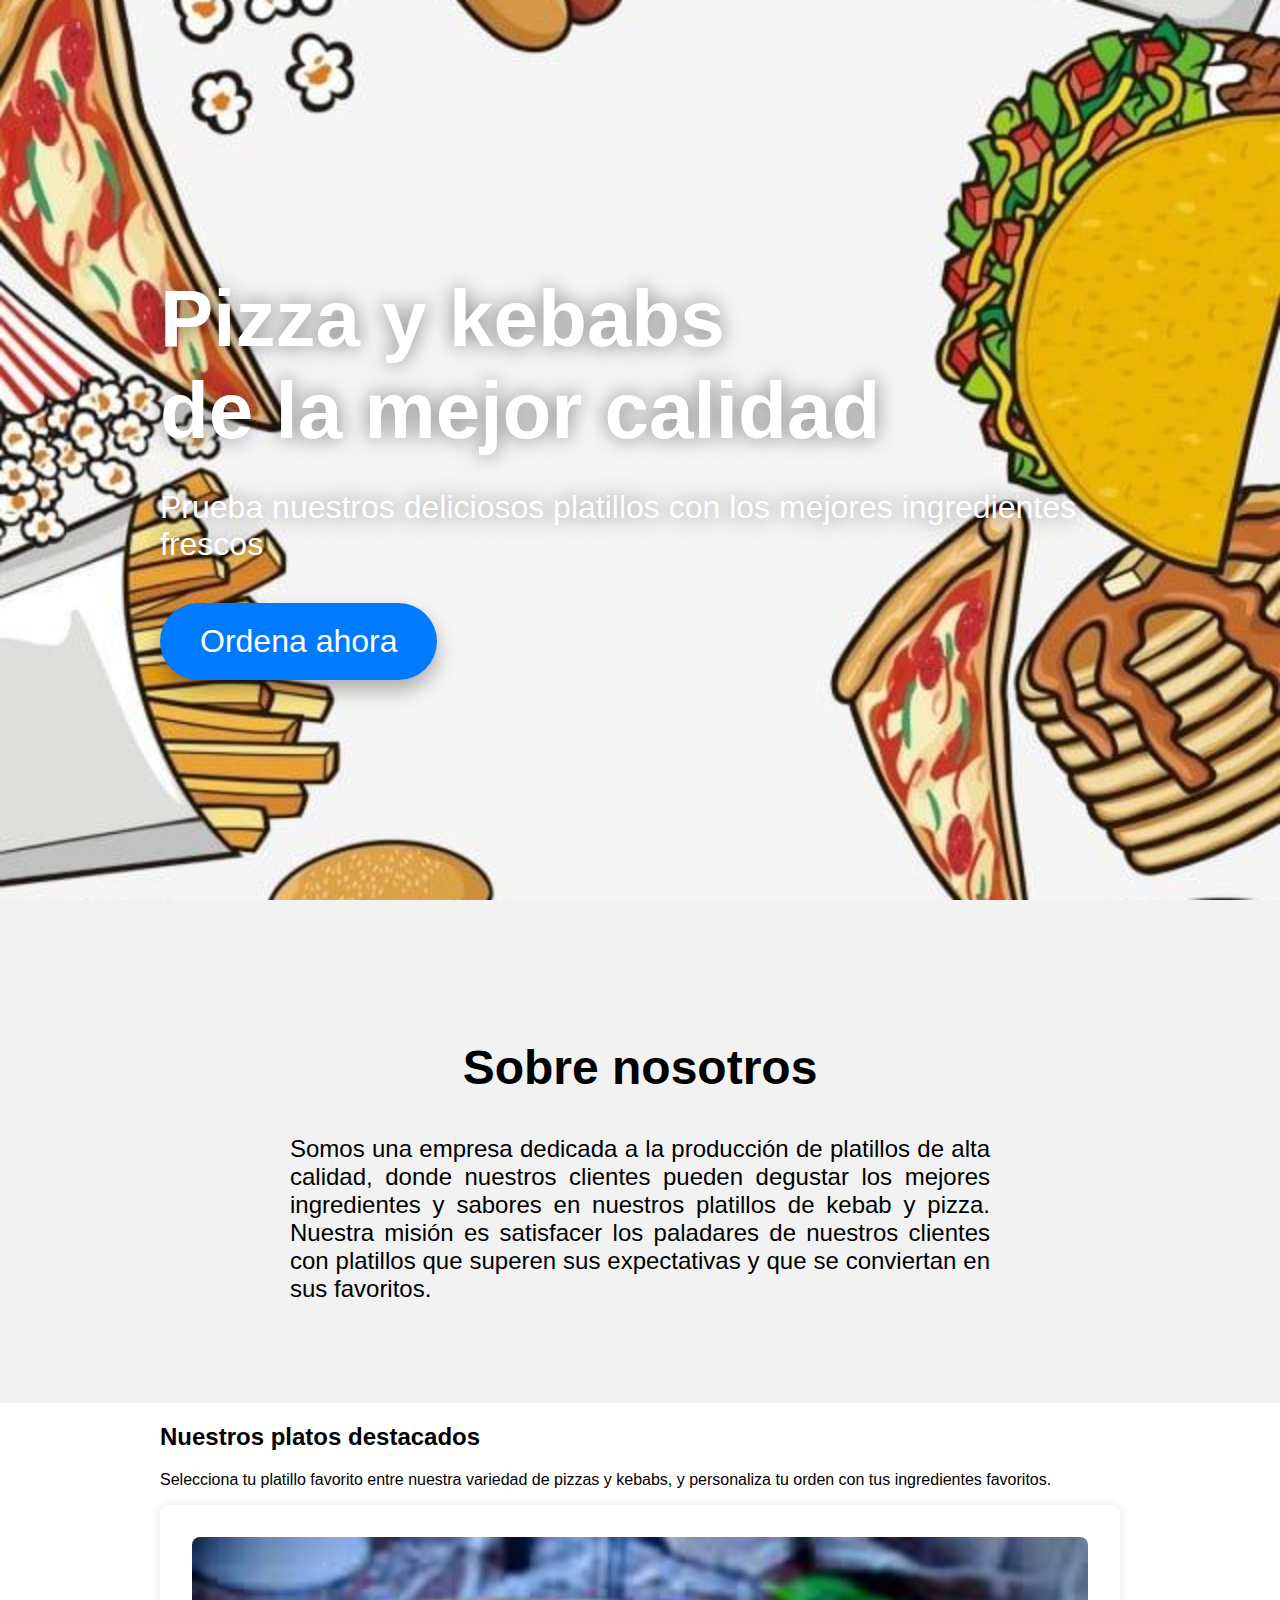
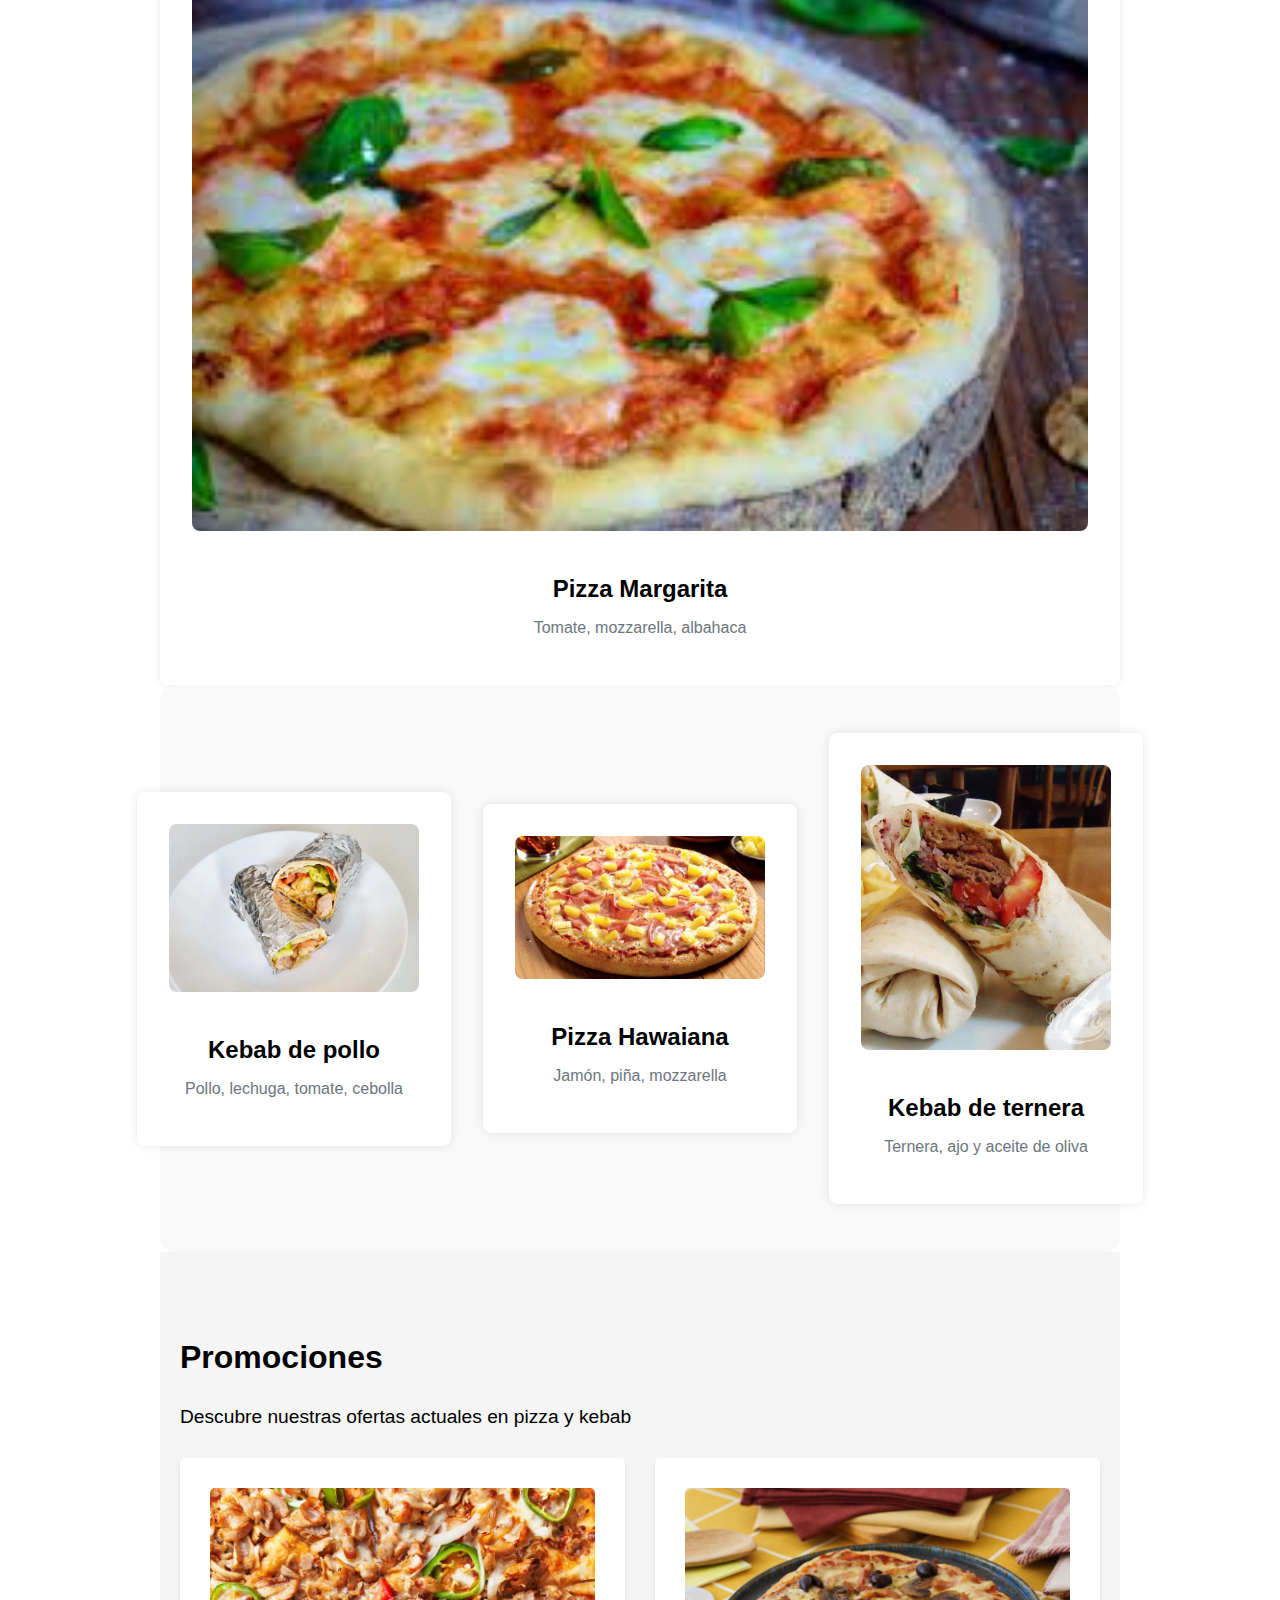
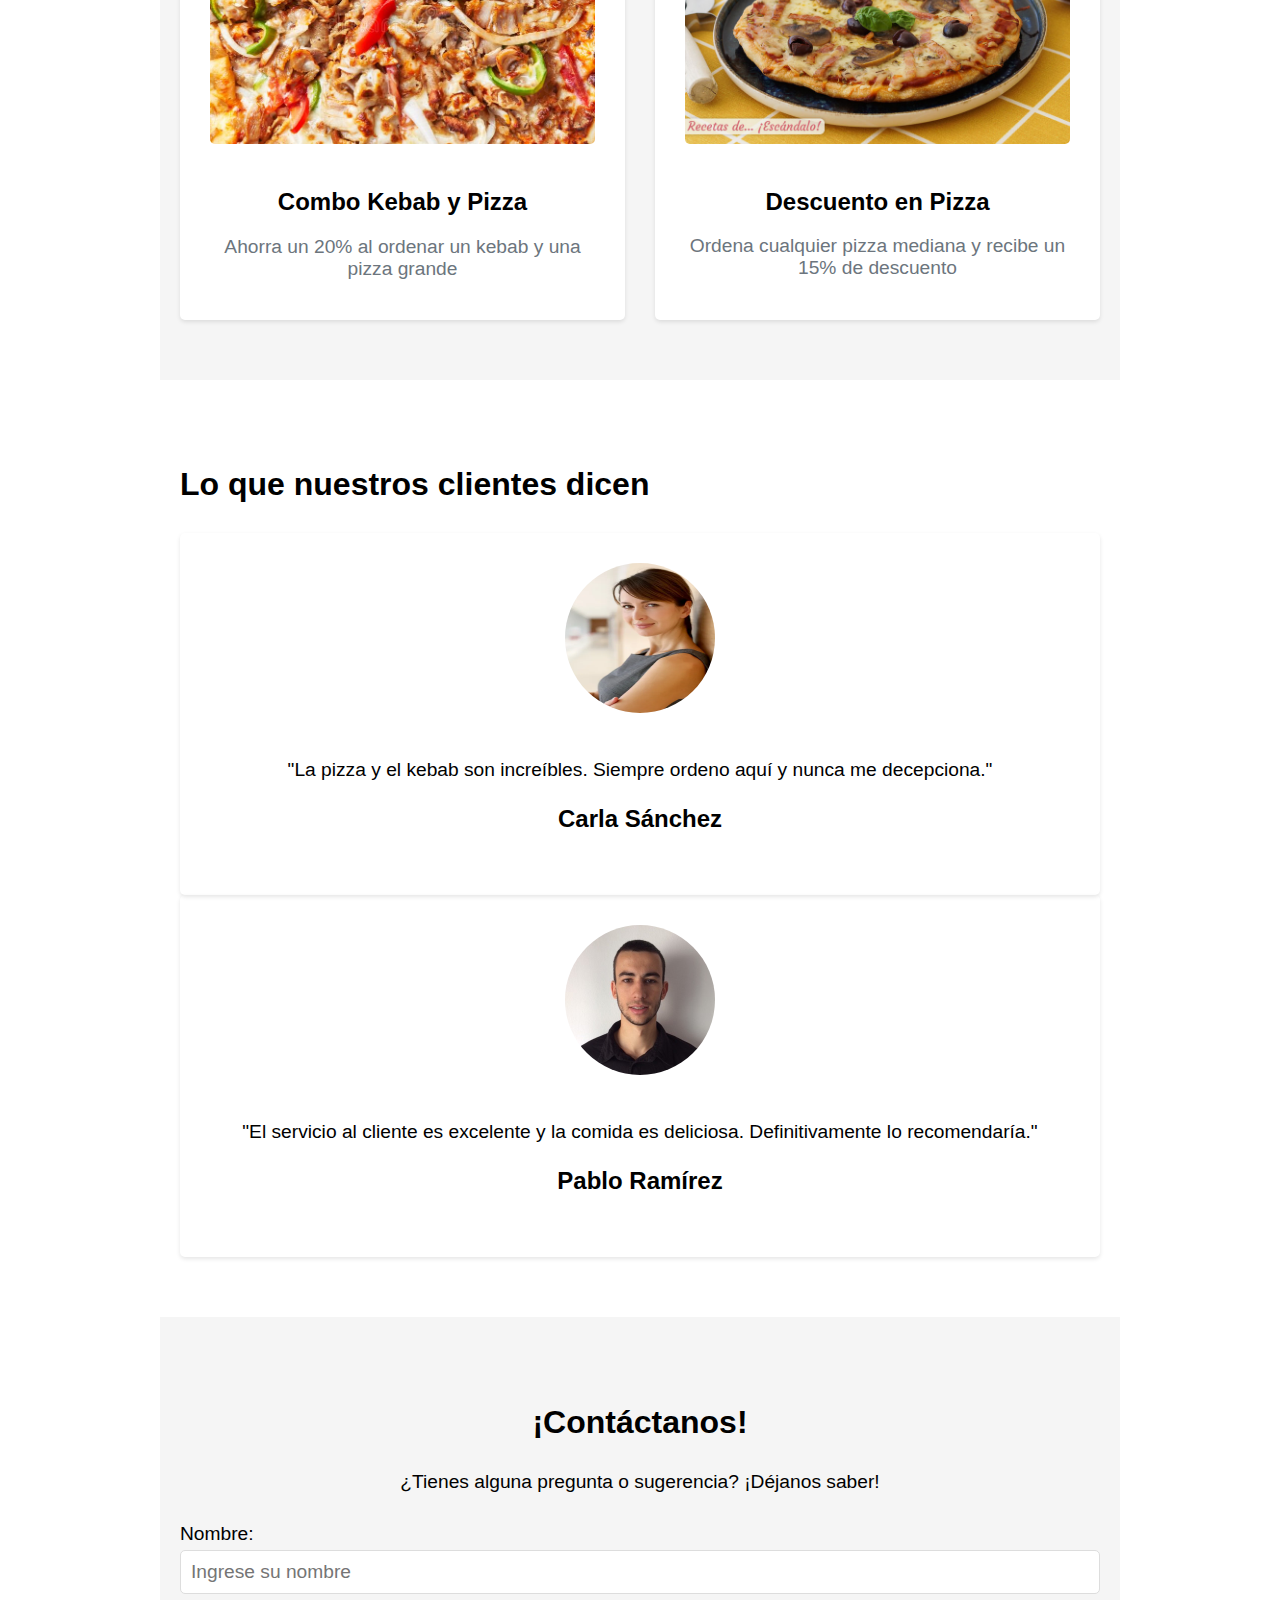
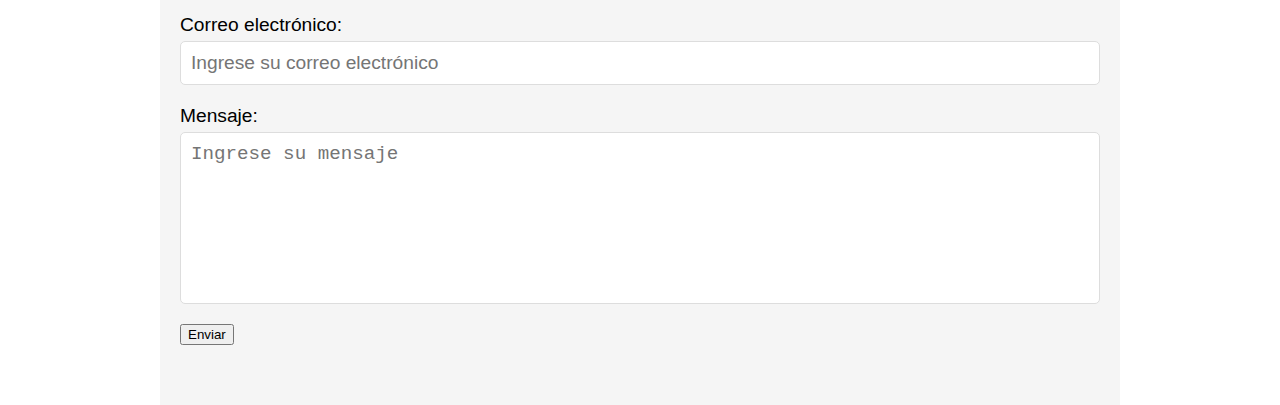
<file: index.html>
<!DOCTYPE HTML>
<html LANG="es">
  <head>
    <meta charset="UTF-8">
    <title>PizzaKeb</title>
    <link rel="stylesheet" href="style.css">
  </head>
  <body>
	<main>
		<section class="hero">
			<div class="container">
				<h1>Pizza y kebabs <br> de la mejor calidad</h1>
				<p>Prueba nuestros deliciosos platillos con los mejores ingredientes frescos</p>
				<a href="ordenaahora.html" class="cta">Ordena ahora</a>
			</div>
		</section>
		<section class="about">
			<div class="container">
				<h2>Sobre nosotros</h2>
				<p>Somos una empresa dedicada a la producción de platillos de alta calidad, donde nuestros clientes pueden degustar los mejores ingredientes y sabores en nuestros platillos de kebab y pizza. Nuestra misión es satisfacer los paladares de nuestros clientes con platillos que superen sus expectativas y que se conviertan en sus favoritos.</p>
			</div>
		</section>
		<section class="menu">
			<div class="container">
				<h2>Nuestros platos destacados</h2>
				<p>Selecciona tu platillo favorito entre nuestra variedad de pizzas y kebabs, y personaliza tu orden con tus ingredientes favoritos.</p>
				<div class="menu-grid">
					<div class="menu-item">
						<img src="pizza-margarita.jpg" alt="Pizza Margarita" >
						<h3>Pizza Margarita</h3>
						<p>Tomate, mozzarella, albahaca</p>
					</div>
					
					<section id="plato-destacado">
					<div class="menu-item">
						<img src="kebab-de-pollo.jpg" alt="Kebab de pollo">
						<h3>Kebab de pollo</h3>
						<p>Pollo, lechuga, tomate, cebolla</p>
					</div>
					<div class="menu-item">
						<img src="pizza-hawaiana.jpg" alt="Pizza Hawaiana">
						<h3>Pizza Hawaiana</h3>
						<p>Jamón, piña, mozzarella</p>
					</div>
					<div class="menu-item">
						<img src="kebab-de-ternera.jpg" alt="Kebab de ternera">
						<h3>Kebab de ternera</h3>
                        <p>Ternera, ajo y aceite de oliva</p>
					</div>
				</section>
					<section class="promociones">
						<div class="container">
							<h2>Promociones</h2>
							<p>Descubre nuestras ofertas actuales en pizza y kebab</p>
							<div class="menu-grid">
								<div class="menu-item">
									<img src="combo-kebab-pizza.jpg" alt="Combo kebab y pizza" >
									<h3>Combo Kebab y Pizza</h3>
									<p>Ahorra un 20% al ordenar un kebab y una pizza grande</p>
								</div>
								<div class="menu-item">
									<img src="descuento-pizza.jpg" alt="Descuento en Pizza">
									<h3>Descuento en Pizza</h3>
									<p>Ordena cualquier pizza mediana y recibe un 15% de descuento</p>
								</div>
							</div>
						</div>
					</section>
					<section class="testimonios">
						<div class="container">
							<h2>Lo que nuestros clientes dicen</h2>
							<div class="testimonio">
								<img src="cliente1.jpg" alt="Cliente 1">
								<p>"La pizza y el kebab son increíbles. Siempre ordeno aquí y nunca me decepciona."</p>
								<h4>Carla Sánchez</h4>
							</div>
							<div class="testimonio">
								<img src="cliente2.jpg" alt="Cliente 2">
								<p>"El servicio al cliente es excelente y la comida es deliciosa. Definitivamente lo recomendaría."</p>
								<h4>Pablo Ramírez</h4>
							</div>
						</div>
					</section>
					<section id="contacto" class="contacto">
						<div class="container">
						  <div class="contacto-header">
							<h2>¡Contáctanos!</h2>
							<p>¿Tienes alguna pregunta o sugerencia? ¡Déjanos saber!</p>
						  </div>
						  <form class="contacto-formulario" action="#" method="POST">
							<div class="form-group">
							  <label for="nombre">Nombre:</label>
							  <input type="text" id="nombre" name="nombre" placeholder="Ingrese su nombre" required>
							</div>
							<div class="form-group">
							  <label for="correo">Correo electrónico:</label>
							  <input type="email" id="correo" name="correo" placeholder="Ingrese su correo electrónico" required>
							</div>
							<div class="form-group">
							  <label for="mensaje">Mensaje:</label>
							  <textarea id="mensaje" name="mensaje" placeholder="Ingrese su mensaje" required></textarea>
							</div>
							<button type="submit" class="btn btn-primario">Enviar</button>
						  </form>
						</div>
					  </section>
					  
					

  </body>
</html>
</file>
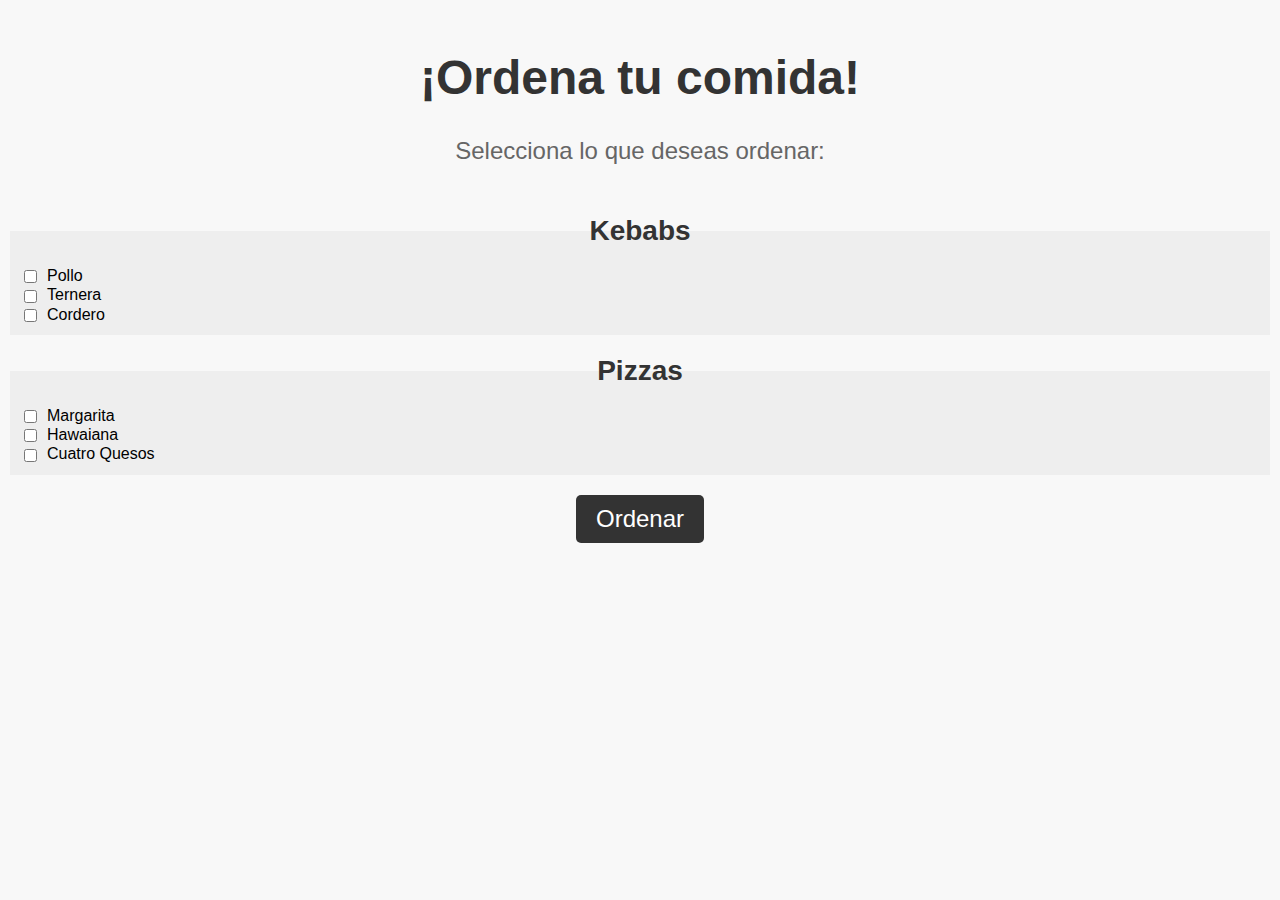
<file: ordenaahora.html>
<!DOCTYPE HTML>
<html LANG="es">
  <link rel="stylesheet" href="style1.css">
  <head>
    <meta charset="UTF-8">
    <title>Ordenar ahora</title>
  </head>
  <body>
    <h1>¡Ordena tu comida!</h1>
    <p>Selecciona lo que deseas ordenar:</p>
    <form action="confirmacion.html">
      <fieldset>
        <legend>Kebabs</legend>
        <input type="checkbox" name="kebab" value="pollo">Pollo<br>
        <input type="checkbox" name="kebab" value="ternera">Ternera<br>
        <input type="checkbox" name="kebab" value="cordero">Cordero<br>
      </fieldset>
      <fieldset>
        <legend>Pizzas</legend>
        <input type="checkbox" name="pizza" value="margarita">Margarita<br>
        <input type="checkbox" name="pizza" value="hawaiana">Hawaiana<br>
        <input type="checkbox" name="pizza" value="cuatro-quesos">Cuatro Quesos<br>
      </fieldset>
      <input type="submit" value="Ordenar">
    </form>
  </body>
</html>
</file>
<file: style.css>
/* Estilos generales */
body {
  font-family: Arial, sans-serif;
  margin: 0;
  padding: 0;
}

.container {
  max-width: 960px;
  margin: 0 auto;
  padding: 0 20px;
}

/* Estilos de la sección hero */
.hero {
  background-image: url(pizza-hero.jpg);
  background-size: cover;
  background-position: center;
  height: 100vh;
  display: flex;
  align-items: center;
}

.hero h1 {
  font-size: 5rem;
  color: white;
  text-shadow: 0px 0px 20px rgba(0, 0, 0, 0.5);
  margin-bottom: 20px;
}

.hero p {
  font-size: 2rem;
  color: white;
  text-shadow: 0px 0px 20px rgba(0, 0, 0, 0.5);
  margin-bottom: 40px;
}

.cta {
  display: inline-block;
  background-color: #007aff;
  color: white;
  font-size: 2rem;
  padding: 20px 40px;
  border-radius: 50px;
  text-decoration: none;
  box-shadow: 0px 10px 20px rgba(0, 0, 0, 0.3);
  transition: background-color 0.3s ease-in-out, box-shadow 0.3s ease-in-out;
}

.cta:hover {
  background-color: #0062cc;
  box-shadow: 0px 15px 30px rgba(0, 0, 0, 0.5);
}

/* Estilos de la sección about */
.about {
  background-color: #f2f2f2;
  padding: 100px 0;
}

.about h2 {
  font-size: 3rem;
  text-align: center;
  margin-bottom: 40px;
}

.about p {
  font-size: 1.5rem;
  text-align: justify;
  max-width: 700px;
  margin: 0 auto;
}

#plato-destacado {
  display: flex;
  justify-content: center;
  align-items: center;
  flex-wrap: row;
  gap: 2rem;
  background-color: #f9f9f9;
  padding: 3rem;
  border-radius: 1rem;
}

.menu-item {
  flex-basis: 30%;
  min-width: 250px;
  text-align: center;
  padding: 2rem;
  background-color: #fff;
  box-shadow: 0px 0px 10px rgba(0, 0, 0, 0.1);
  border-radius: 0.5rem;
  transition: transform 0.3s ease;
}

.menu-item:hover {
  transform: translateY(-5px);
}

.menu-item img {
  width: 100%;
  height: auto;
  border-radius: 0.5rem;
  margin-bottom: 1rem;
}

.menu-item h3 {
  font-size: 1.5rem;
  margin-bottom: 0.5rem;
}

.menu-item p {
  font-size: 1rem;
  color: #6c757d;
}


/* Estilos para la sección de Promociones */
.promociones {
  background-color: #f5f5f5;
  padding: 60px 0;
}

.promociones h2 {
  font-size: 2rem;
  margin-bottom: 30px;
}

.promociones p {
  font-size: 1.2rem;
  margin-bottom: 30px;
}

.promociones .menu-grid {
  display: grid;
  grid-template-columns: repeat(auto-fit, minmax(250px, 1fr));
  gap: 30px;
}

.promociones .menu-item {
  text-align: center;
  box-shadow: 0px 2px 4px rgba(0, 0, 0, 0.1);
  padding: 30px;
  border-radius: 5px;
}

.promociones .menu-item img {
  max-width: 100%;
  border-radius: 5px;
}

.promociones .menu-item h3 {
  font-size: 1.5rem;
  margin-bottom: 10px;
}

.promociones .menu-item p {
  font-size: 1.2rem;
  margin-bottom: 10px;
}

/* Estilos para la sección de Testimonios */
.testimonios {
  padding: 60px 0;
}

.testimonios h2 {
  font-size: 2rem;
  margin-bottom: 30px;
}

.testimonios .testimonio {
  text-align: center;
  box-shadow: 0px 2px 4px rgba(0, 0, 0, 0.1);
  padding: 30px;
  border-radius: 5px;
}

.testimonios .testimonio img {
  width: 150px;
  height: 150px;
  border-radius: 50%;
  margin-bottom: 20px;
}

.testimonios .testimonio p {
  font-size: 1.2rem;
  margin-bottom: 10px;
  line-height: 1.5;
}

.testimonios .testimonio h4 {
  font-size: 1.5rem;
  margin-top: 20px;
  font-weight: bold;
}

/* Estilos para la sección de Contacto */
.contacto {
  background-color: #f5f5f5;
  padding: 60px 0;
}

.contacto h2 {
  font-size: 2rem;
  margin-bottom: 30px;
}

.contacto p {
  font-size: 1.2rem;
  margin-bottom: 30px;
}

.contacto .contacto-header {
  text-align: center;
}

.contacto .form-group {
  display: flex;
  flex-direction: column;
  margin-bottom: 20px;
}

.contacto .form-group label {
  font-size: 1.2rem;
  margin-bottom: 5px;
}

.contacto .form-group input,
.contacto .form-group textarea {
  font-size: 1.2rem;
  padding: 10px;
  border-radius: 5px;
  border: 1px solid #ddd;
}

.contacto .form-group input:focus,
.contacto .form-group textarea:focus {
  outline: none;
  border-color: #d35400;
}

.contacto .form-group textarea {
  height: 150px;
  resize: none;
}
</file>
<file: style1.css>
body {
    background-color: #F8F8F8;
    font-family: Arial, sans-serif;
  }
  
  h1 {
    text-align: center;
    color: #333;
    font-size: 48px;
    margin-top: 50px;
  }
  
  p {
    text-align: center;
    color: #666;
    font-size: 24px;
    margin-bottom: 50px;
  }
  
  fieldset {
    border: none;
    padding: 10px;
    margin-bottom: 20px;
    background-color: #EEE;
  }
  
  legend {
    font-weight: bold;
    font-size: 28px;
    color: #333;
    text-align: center;
    margin-bottom: 10px;
  }
  
  label {
    display: block;
    font-size: 24px;
    color: #666;
    margin-bottom: 10px;
  }
  
  input[type="checkbox"] {
    display: inline-block;
    margin-right: 10px;
    vertical-align: middle;
  }
  
  input[type="submit"] {
    display: block;
    margin: 0 auto;
    font-size: 24px;
    background-color: #333;
    color: #FFF;
    border: none;
    padding: 10px 20px;
    border-radius: 5px;
    cursor: pointer;
    transition: background-color 0.3s;
  }
  
  input[type="submit"]:hover {
    background-color: #555;
  }
</file>
